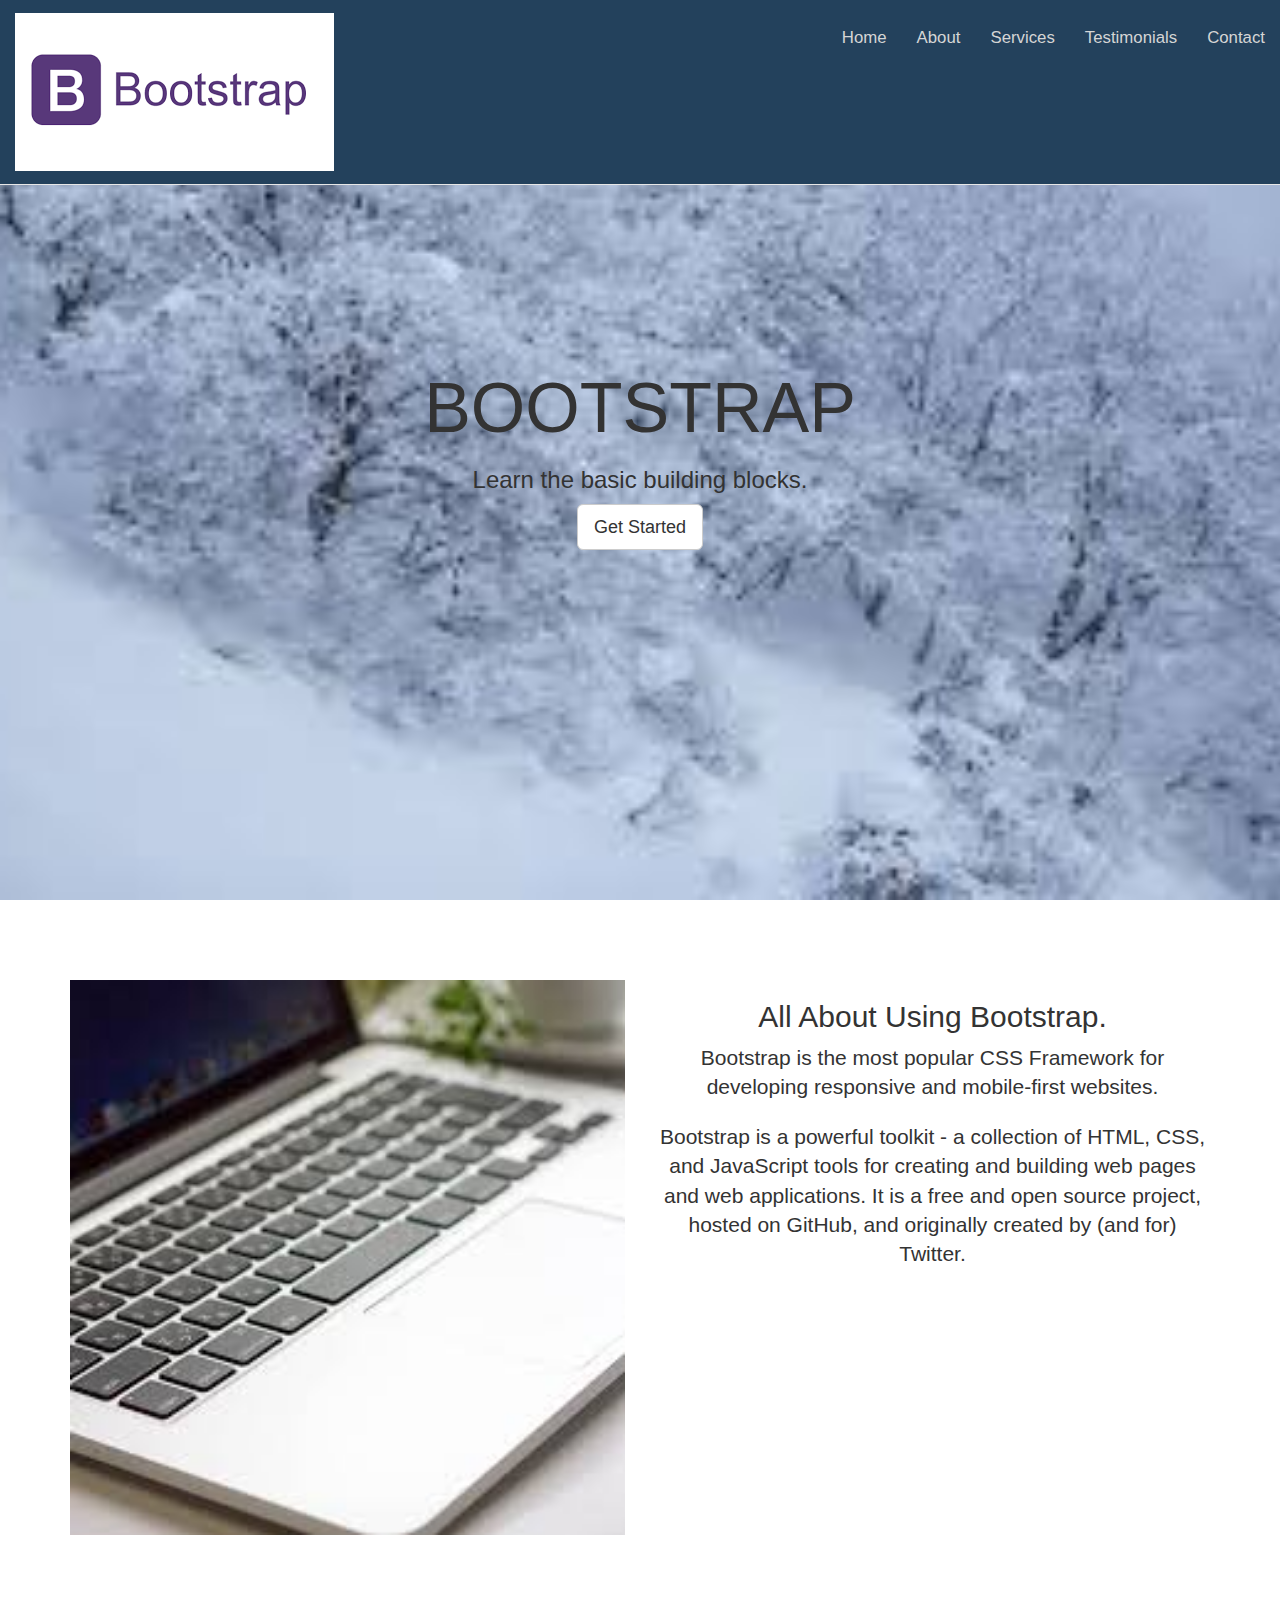
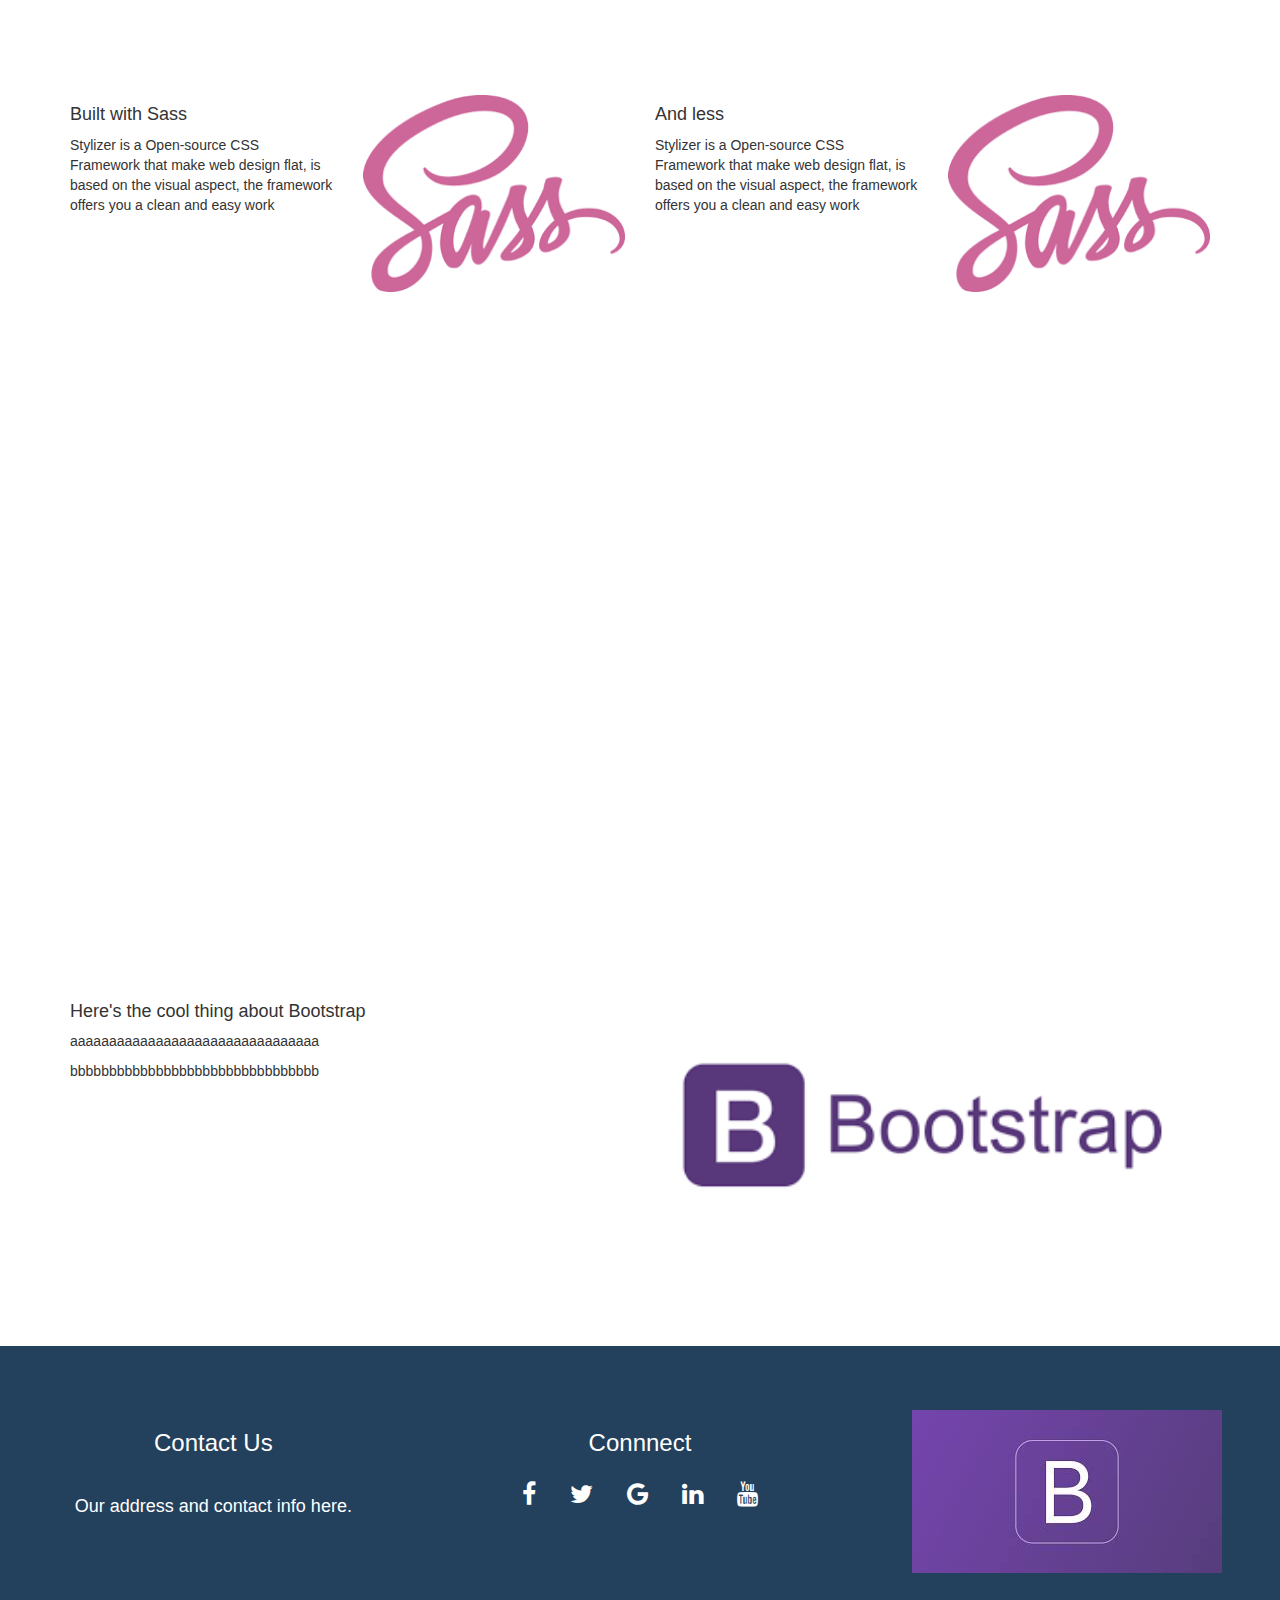
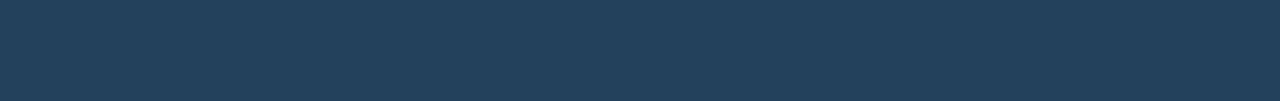
<file: bootstrap/index.html>
<!DOCTYPE html>
<html>
<head>
    <title>Bootstrap Landing page</title>
    <meta name="viewport" content="width=device-width, initial-scale=1">
    <link rel="stylesheet" href="https://maxcdn.bootstrapcdn.com/bootstrap/3.3.7/css/bootstrap.min.css">
    <link rel="stylesheet" href="https://cdnjs.cloudflare.com/ajax/libs/font-awesome/4.7.0/css/font-awesome.min.css">
    <script src="https://ajax.googleapis.com/ajax/libs/jquery/3.2.1/jquery.min.js"></script>
    <script src="https://maxcdn.bootstrapcdn.com/bootstrap/3.3.7/js/bootstrap.min.js" integrity="sha384-Tc5IQib027qvyjSMfHjOMaLkfuWVxZxUPnCJA7l2mCWNIpG9mGCD8wGNIcPD7Txa" crossorigin="anonymous"></script>
    <link href="style.css" rel="stylesheet" /> 
</head>

<body>
    
<nav class="navbar navbar-default navbar-fixed-top" role="navigation">
    <div class="container-fluid">
        <div class="navbar-header">
            <button type="button" class="navbar-toggle" data-toggle="collapse" data-target="#navbar-collapse-main">
                <span class="sr-only">Toggle navigation</span>
                <span class="icon-bar"></span>
                <span class="icon-bar"></span>
                <span class="icon-bar"></span>>
            </button>
            <a class="navba-brand" href="#"><img src="img/headerLogo.png"></a>
        </div>
        <div class="collapse navbar-collapse" id="navbar-collapse-main">
            <ul class="nav navbar-nav navbar-right">
                <li><a class="active">Home</a></li>
                <li><a href="#">About</a></li>
                <li><a href="#">Services</a></li>
                <li><a href="#">Testimonials</a></li>
                <li><a href="#">Contact</a></li>
            </ul>
        </div>
    </div>
</nav>

<div id="home">
    <div class="landing-text">
        <h1>BOOTSTRAP</h1>
        <h3>Learn the basic building blocks.</h3>
        <a href="#" class="btn btn-default btn-lg">Get Started</a>
    </div>
</div>

<div class="padding">
<div class="container">
    <div class="row">
        <div class="col-sm-6">
            <img src="img/pc.jpeg">
        </div>
        <div class="col-sm-6 text-center">
            <h2>All About Using Bootstrap.</h2>
            <p class="lead">Bootstrap is the most popular CSS Framework for developing responsive and mobile-first websites.</p>
            <p class="lead">Bootstrap is a powerful toolkit - a collection of HTML, CSS, and JavaScript tools for creating and building web pages and web applications. It is a free and open source project, hosted on GitHub, and originally created by (and for) Twitter.</p>
        </div>
    </div>
</div>
</div>
    

<div class="padding">
<div class="container">
    <div class="row">
        <div class="col-lg-3 col-md-3 col-sm-6 col-xs-12">
            <h4>Built with Sass</h4>
            <p>Stylizer is a Open-source CSS Framework that make web design flat, is based on the visual aspect, the framework offers you a clean and easy work</p>
        </div>
        
        <div class="col-lg-3 col-md-3 col-sm-6 col-xs-12">
            <img src="img/sass.png" class="img-responsive">
        </div>
        
        <div class="col-lg-3 col-md-3 col-sm-6 col-xs-12">
          <h4>And less</h4>
            <p>Stylizer is a Open-source CSS Framework that make web design flat, is based on the visual aspect, the framework offers you a clean and easy work</p>  
        </div>
        
         <div class="col-lg-3 col-md-3 col-sm-6 col-xs-12">
            <img src="img/sass.png" class="img-responsive">
        </div>
    </div>
</div>
</div>
    

<div id ="fixed">
</div>

<div class="padding">
<div class="container">
    <div class="row">
        
        <div class="col-sm-6 ">
            <h4>Here's the cool thing about Bootstrap</h4>
            <p>aaaaaaaaaaaaaaaaaaaaaaaaaaaaaaaa</p>
            <p>bbbbbbbbbbbbbbbbbbbbbbbbbbbbbbbb</p>
        </div>
        <div class="col-sm-6">
            <img src="img/bootstrap.png">
        </div>
    </div>
</div>
</div>

<footer class="container-fluid text-center">
    <div class="row">
        <div class="col-sm-4">
            <h3>Contact Us</h3>
            <br>
            <h4>Our address and contact info here.</h4>
        </div>
         <div class="col-sm-4">
             <h3>Connnect</h3>
             <a href="#" class="fa fa-facebook"></a>
             <a href="#" class="fa fa-twitter"></a>
             <a href="#" class="fa fa-google"></a>
             <a href="#" class="fa fa-linkedin"></a>
             <a href="#" class="fa fa-youtube"></a>
        </div>
         <div class="col-sm-4">
            <img src ="img/footerLogo.jpeg">
        </div>
        
    </div>
    
    
    
    
</footer>

    
</body>
</html>
</file>
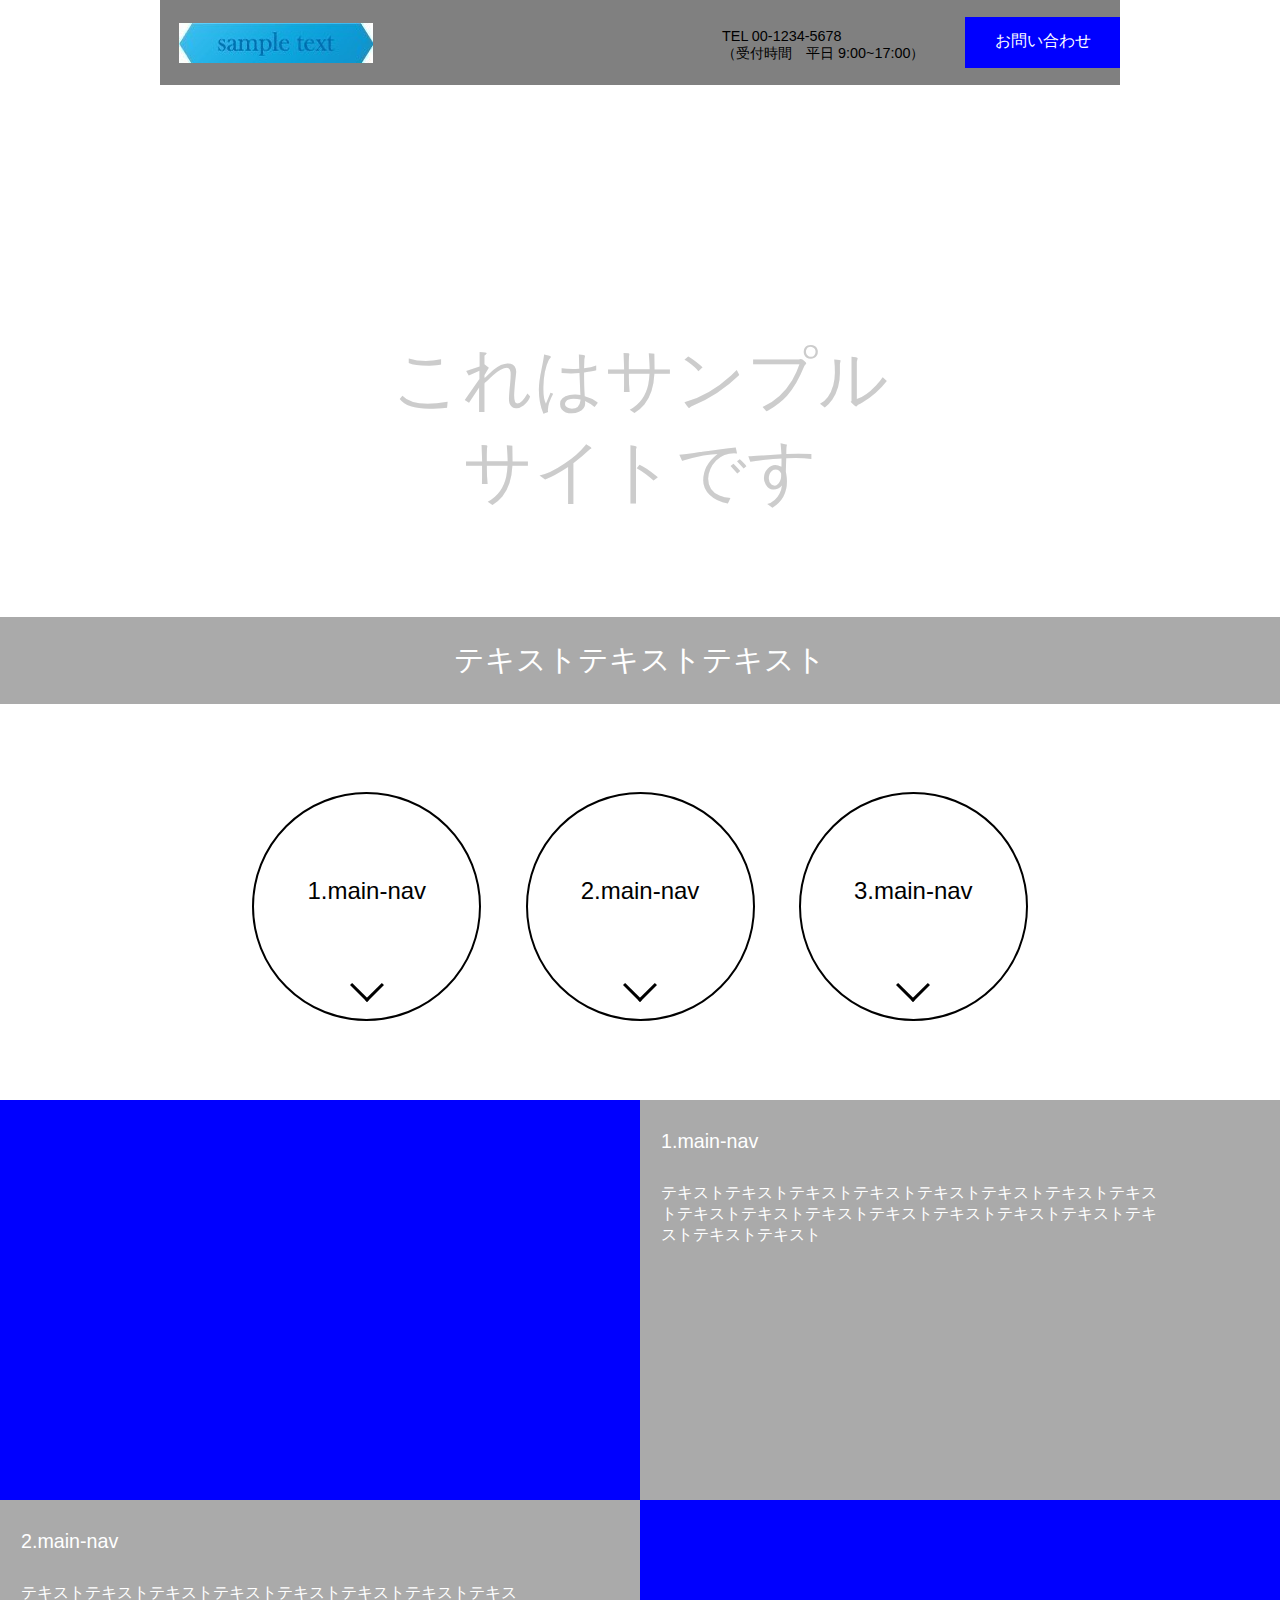
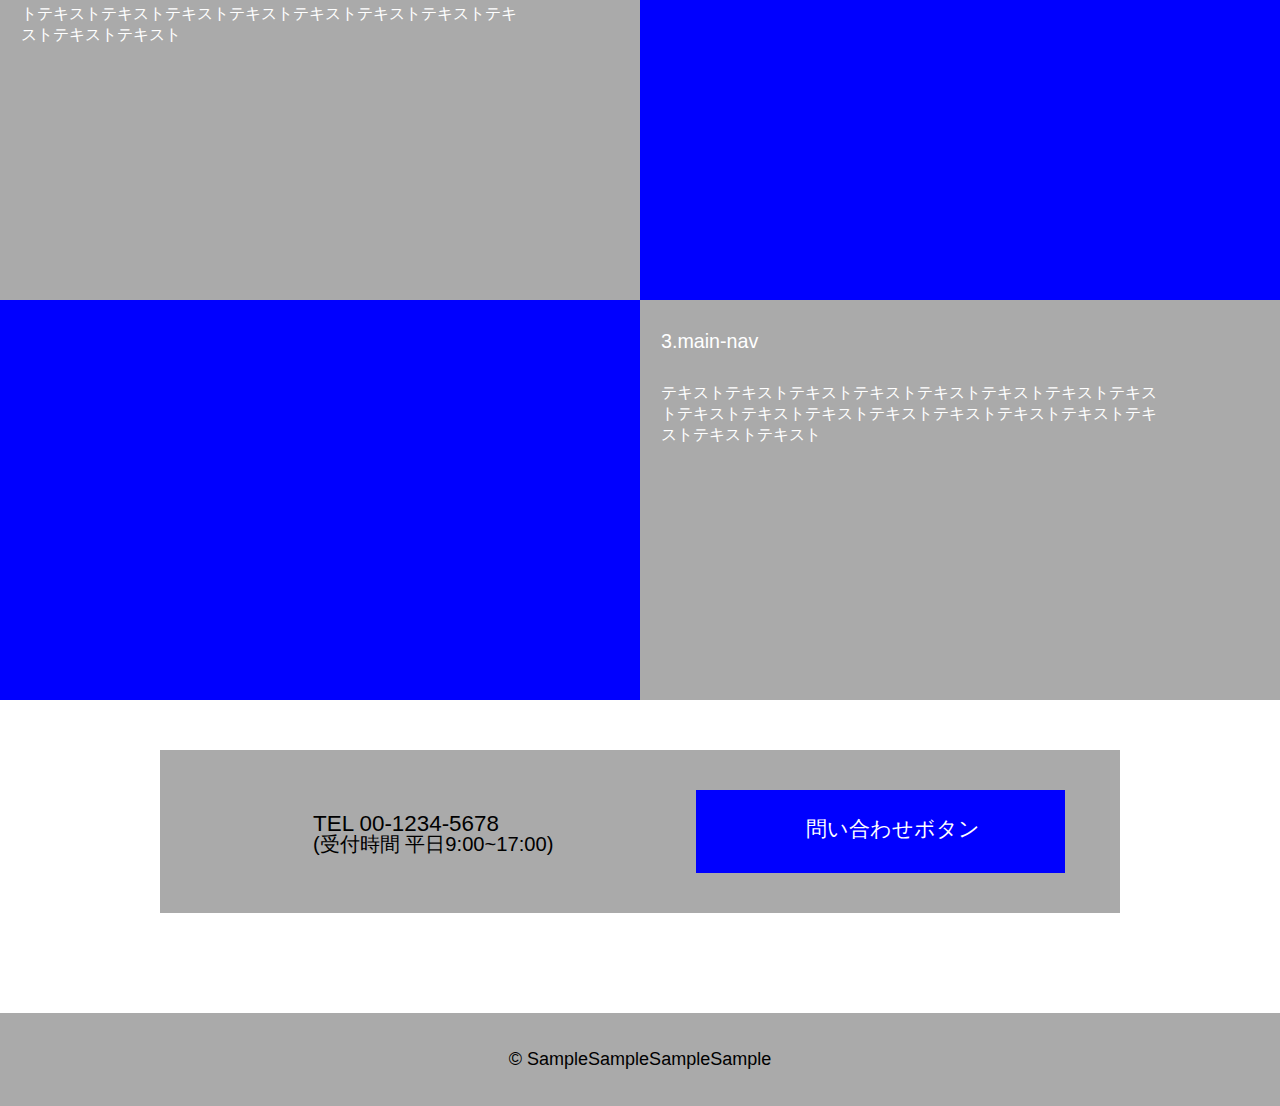
<file: krowl/index.html>
<!DOCTYPE html>
<html>
    <head>
        <meta charset ="utf-8">
        <title>sample</title>
        <link href="style.css" rel="stylesheet" type="text/css">
    </head>
    <body>
        <div id="page">
            <header>
                <div id="header_inner">
                    <div id="header_logo">
                        <img src="images/header-logo.png">
                    </div>
                    <div id="header_contact">
                        <a href="#" id="header_contact_inner">
                            <p>お問い合わせ</p>
                        </a>
                    </div>
                    <div id="header_text">
                        <p>TEL 00-1234-5678<br>
                        （受付時間　平日 9:00~17:00）</p>
                    </div>
                </div>
            </header>
            <div id="main_image">
            <div id="main_image_inner">
                <h1>これはサンプルサイトです</h1>
            </div>
        </div>
        <main>
            <section id="section01">
                <div class="scroll">
                    <h2>テキストテキストテキスト</h2>
                </div>
                <nav>
                    <ul id="main_nav">
                        <li><a href="#div01">1.main-nav</a></li>
                        <li><a href="#div02">2.main-nav</a></li>
                         <li><a href="#div03">3.main-nav</a></li>
                    </ul>
                </nav>
                <div class="contents" id="div01">
                    <div class="left" id="photo01">
                    </div>
                    <div class="right text">
                    <h4>1.main-nav</h4>
                    <p>テキストテキストテキストテキストテキストテキストテキストテキストテキストテキストテキストテキストテキストテキストテキストテキストテキストテキスト</p>
                    </div>
                </div>
                
                 <div class="contents" id="div02">
                    <div class="right" id="photo02">
                    </div>
                    <div class="left text">
                    <h4>2.main-nav</h4>
                    <p>テキストテキストテキストテキストテキストテキストテキストテキストテキストテキストテキストテキストテキストテキストテキストテキストテキストテキスト</p>
                    </div>
                </div>
                
                 <div class="contents" id="div03">
                    <div class="left" id="photo03">
                    </div>
                    <div class="right text">
                    <h4>3.main-nav</h4>
                    <p>テキストテキストテキストテキストテキストテキストテキストテキストテキストテキストテキストテキストテキストテキストテキストテキストテキストテキスト</p>
                    </div>
                </div>
                
                <div class="main_contact">
                <div class="contact_left main_contact_inner">
                    <div class="contact_left_inner">
                        <p>TEL 00-1234-5678<br>
                        <span>(受付時間 平日9:00~17:00)</span></p>
                    </div>
                </div>
                <div class="contact_right main_contact_inner">
                    <a href="#" class="contact_right_inner">
                        <p>問い合わせボタン</p>
                    </a>
                </div>
                </div>
            </section>
        </main>
        <footer>
            <p>© SampleSampleSampleSample</p>
        </footer>
    </div>
    </body>
</html>
</file>
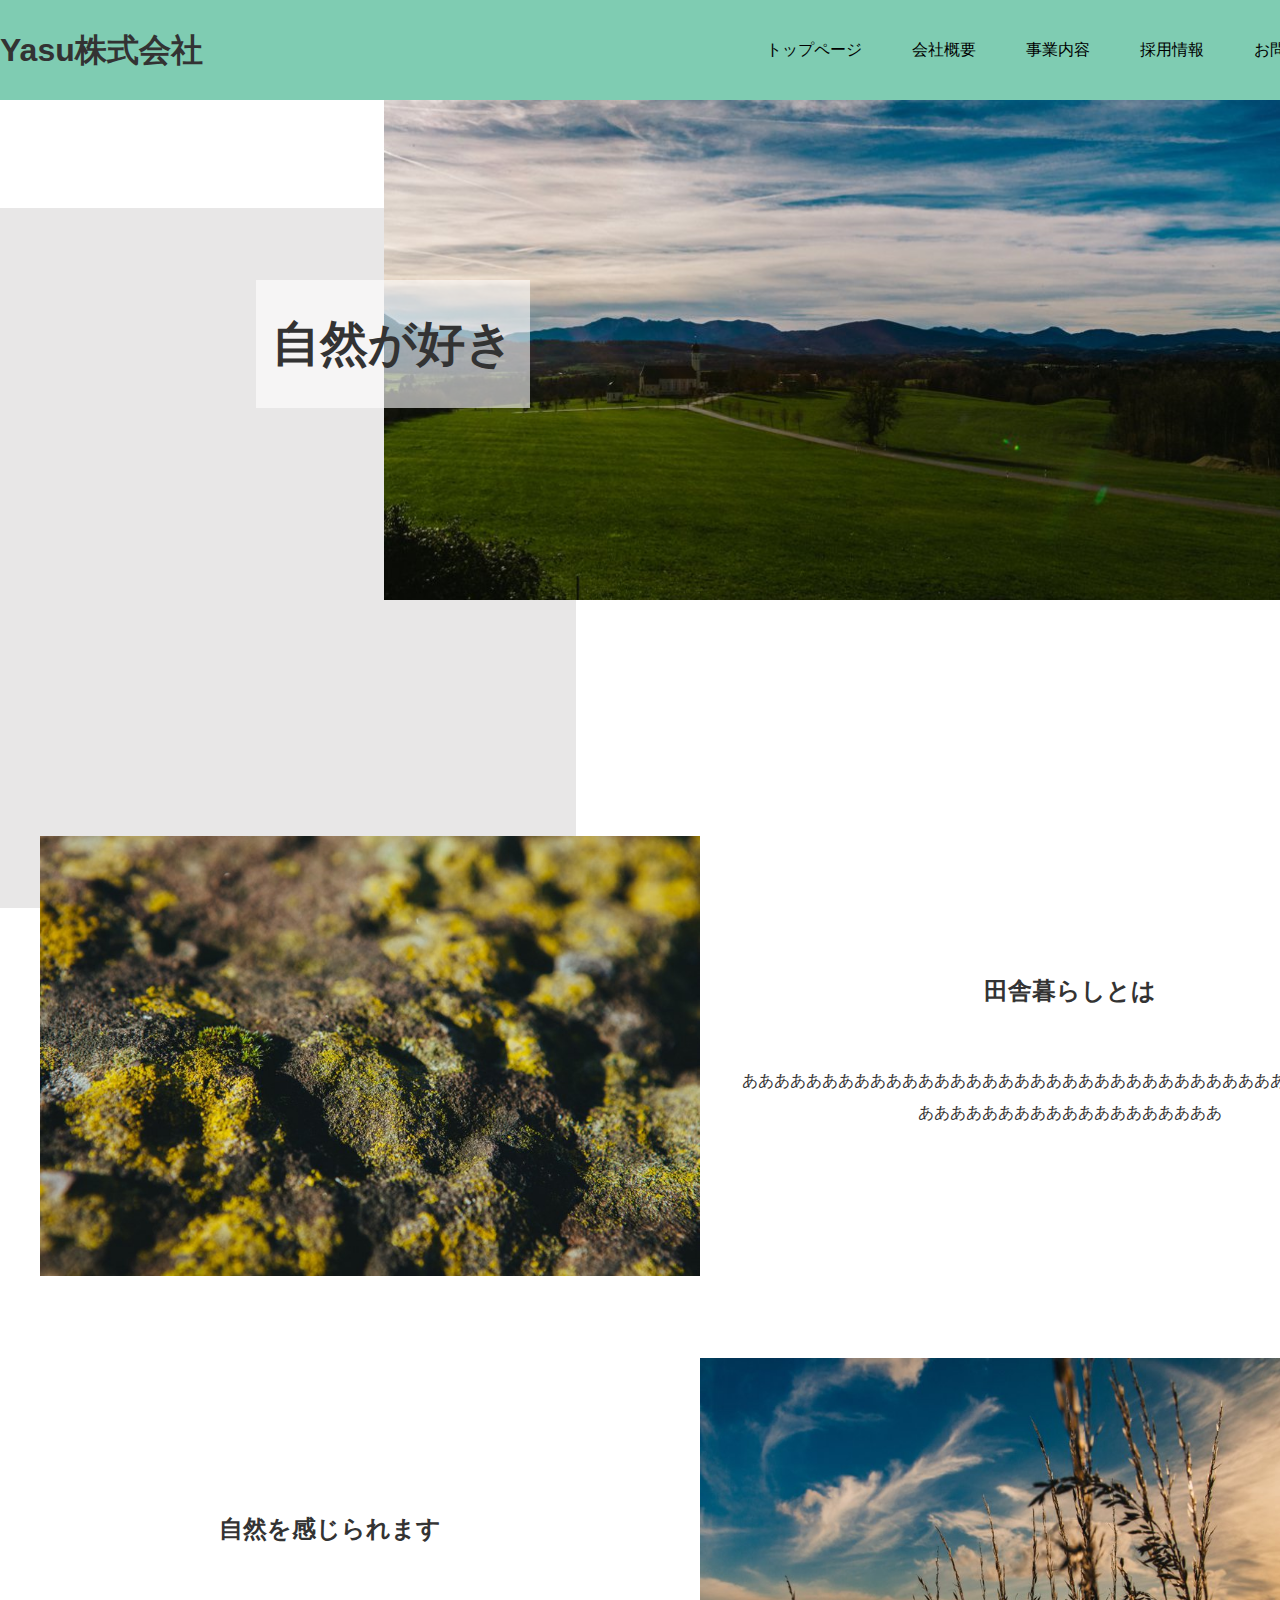
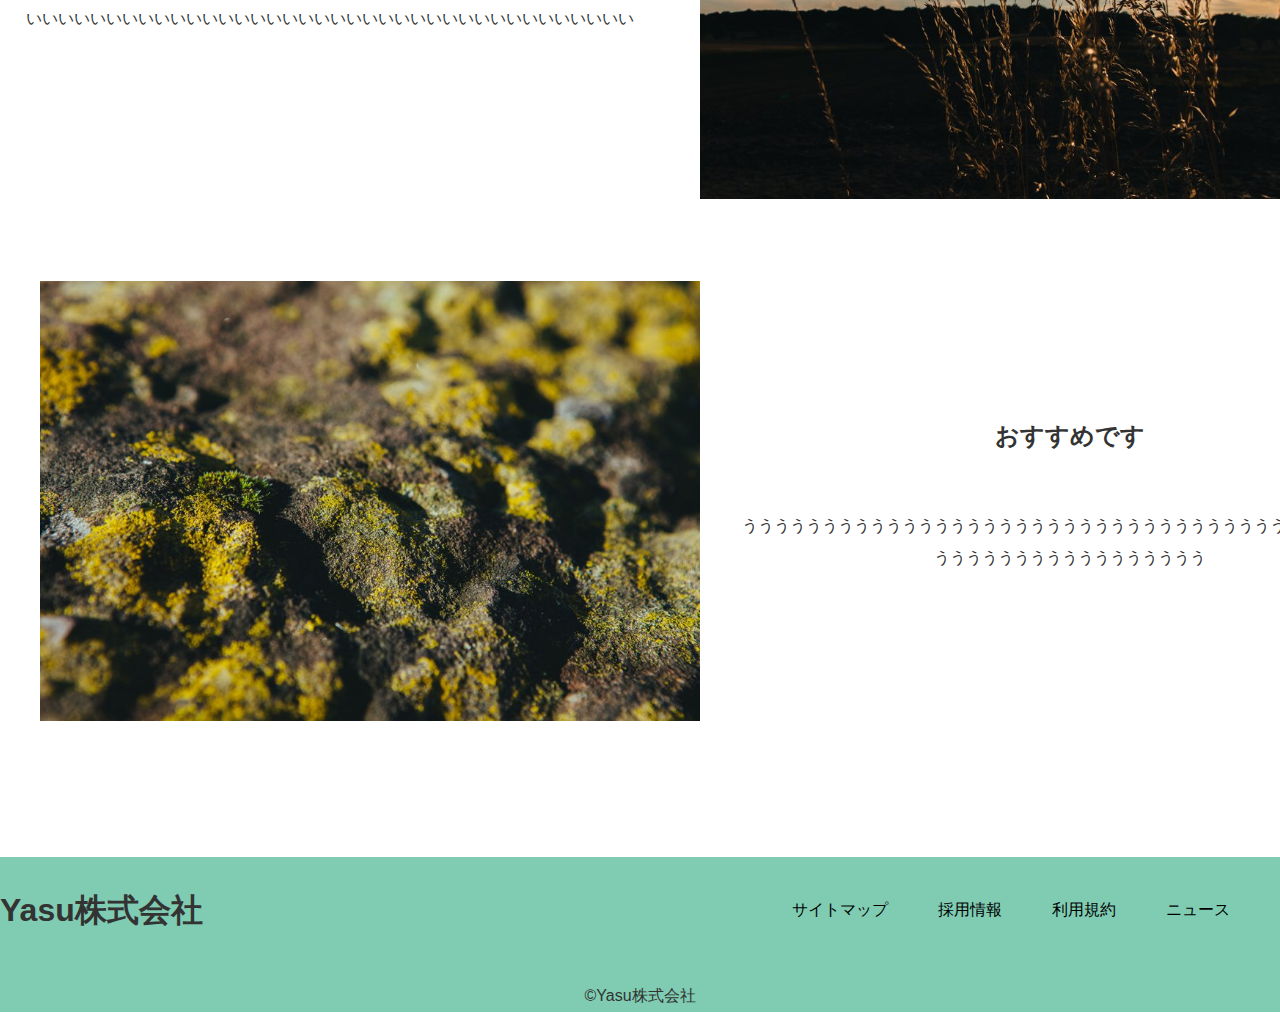
<file: kurinosuke/index.html>
<!DOCTYPE html>
<html lang="ja">

<head>
    <meta charset="UTF-8">
    <title>practice</title>
    <link rel="stylesheet" href="style.css">
</head>

<body>
    <header class="header">
        <div class="content-wrapper header-nav">
            <h1>Yasu株式会社</h1>
            <nav>
                <ul>
                    <li><a href="#">トップページ</a></li>
                    <li><a href="#">会社概要</a></li>
                    <li><a href="#">事業内容</a></li>
                    <li><a href="#">採用情報</a></li>
                    <li><a href="#">お問い合わせ</a></li>
                </ul>
            </nav>
        </div>


    </header>
    <section class="mainvisual">
        <img src="images/lawn.jpg" alt="自然で暮らそう">
        <h2>自然が好き</h2>
        <div class="bg1"></div>
    </section>
    <main>
        <section class="greeting">
            <div class="content-wrapper">
                <div class="contents">
                    <figure><img src="images/land.jpg" alt=""></figure>
                    <div class="content">
                        <h2>田舎暮らしとは</h2>
                        <p>ああああああああああああああああああああああああああああああああああああああああああああああああああああああああああああ
                        </p>
                    </div>
                </div>
                
                <div class="contents">
                    <div class="content">
                        <h2>自然を感じられます</h2>
                        <p>いいいいいいいいいいいいいいいいいいいいいいいいいいいいいいいいいいいいいい
                        </p>
                    </div>
                    <figure><img src="images/sky.jpg" alt=""></figure>
                </div>
                
                <div class="contents">
                    <figure><img src="images/land.jpg" alt=""></figure>
                    <div class="content">
                        <h2>おすすめです</h2>
                        <p>うううううううううううううううううううううううううううううううううううううううううううううううううううううううううう
                        </p>
                    </div>
                </div>
                
            </div>
            </div>
        </section>

    </main>
    <footer class="footer">
        <div class="content-wrapper footer-nav">
            <h1>Yasu株式会社</h1>
            <nav>
                <ul>
                    <li><a href="#">サイトマップ</a></li>
                    <li><a href="#">採用情報</a></li>
                    <li><a href="#">利用規約</a></li>
                    <li><a href="#">ニュース</a></li>
                </ul>
            </nav>
        </div>
        <p>©Yasu株式会社</p>
    </footer>

</body>

</html>
</file>
<file: bootstrap/style.css>
html, body {
    height: 100%;
    width: 100%;
}
.navbar {
    background-color: #23415C;
    padding: 1% 0;
    font-size: 1.2em;
}

.navbar-brand {
    min-height: 55px;
    padding: 0 15px 5px;
}

.navbar-default .navbar-nav li a {
    color: #D5D5D5;
}

.navbar-default .navbar-nav li a:hover, .navbar-default .navbar-nav li a:active {
    color: #fff;
}

#home {
    background: url(img/mountain.jpeg) no-repeat center fixed;
    display: table;
    height: 100%;
    position: relative;
    width: 100%;
    background-size: cover;
}

.landing-text {
    display: table-cell;
    text-align: center;
    vertical-align: middle;
}
.landing-text h1 {
    font-size: 500%;
    font-weight: 700%;
}
.padding {
    padding: 80px 0;
}
.padding img {
    width: 100%;
}

#fixed {
    background: url(img/background.jpg) no-repeat center center fixed;
    display: table;
    height: 60%;
    position: relative;
    width: 100%;
    background-size: cover;
}
footer {
    width: 100%;
    background-color: #23415C;
    padding: 5% 5% 10% 5%;
    color: #FFF;
}
.fa {
    padding: 15px;
    font-size: 25px;
    color: #FFF;
}
.fa:hover {
    color: #D5D5D5;
    text-decoration: none;
}
.icon {
    max-width: 200px;
}

@media(max-width: 768px) {
    .landing-text h1 {
        font-size: 300%;
    }
    .fa {
        font-size: 20px;
        padding: 10px;
    }
    .icon {
        padding-top: 5%;
        max-width: 100px;
    }
}
</file>
<file: krowl/style.css>
html,body,div,span,iframe,h1,h2,h3,h4,h5,p,a,img,ul,li,table,tr,th,td{
    margin: 0;
    padding: 0;
    border: 0;
    font-weight: normal;
    list-style: none;
    text-decoration: none;
}

body {
    font-family:"ヒラギノ角ゴ Pro W3", "Hiragino Kaku Gothic Pro", "メイリオ", Meiryo, Osaka, "ＭＳ Ｐゴシック", "MS PGothic", sans-serif;
}

body {
    width: 100%;
}

#header_inner,.main_contact,#section02_inner,#company {
    width: 960px;
    margin:0 auto;
}

#header_inner{
    height: 85px;
    position: relative;
    background-color: gray;
    margin-bottom: 50px;
}

#header_logo,#header_contact,#header_text {
    position: absolute;
    top: 0;
    bottom: 0;
    margin: auto;
}

#header_logo {
    width: 194px;
    height: 40px;
    left: 19px;
}

#header_contact {
    width: 155px;
    height: 51px;
    right: 0;
}

#header_contact_inner {
    display:block;
    width: 102px;
    height: 24px;
    text-align: center;
    padding: 14px 26px 13px 27px;
    background-color: blue;
    transition: 0.4s;
}

#header_contact_inner:hover {
    transform: scale(1,1,1,1);
}

#header_contact_inner p {
    color: #fff;
} 

#header_text {
    width: 243px;
    height: 29px;
    right: 155px;
}

#header_text p {
    font-size: 0.9em;
}

#main_image {
    display: table;
    width: 100%;
    height: 482px;
    background-size: cover;
}

#main_image_inner {
    width: 100%;
    height: 482px;
    position: relative;
    background: url(https://d2l930y2yx77uc.cloudfront.net/production/uploads/images/6432841/picture_pc_e9cd48501e8ad5f03a13bfefcf9e1f19.jpg) no-repeat;
    background-size: cover
}

h1 {
    position: absolute;
    top: 0;
    right: 0;
    bottom: 0;
    left: 0;
    width: 500px;
    height: 85px;
    margin: auto;
    color: #ccc;
    font-size: 4.3em;
    text-align: center;
    vertical-align: middle;
}

.scroll {
    height: 87px;
    width: 100%;
    background-color: #aaa;
    position: relative;
    display: table;
}

.scroll:after {
    cotent: "";
    display:block;
    width: 0px;
    height: 0px;
    bottom: -14px;
    border-top: 43px solid #aaa;
    border-right: 60px solid transparent;
    border-left: 60px solid transparent;
    left: 0;
    margin: auto;
    position: absolute;
}

h2 {
    color :#fff;
    font-size: 1.9em;
    text-align: center;
    display: table-cell;
    vertical-align: middle;
}

nav {
    height: 396px;
    width: 100%;
    margin: 0 auto;
    
}

#main_nav {
    display: flex;
    justify-content: space-evenly;
    width: 67.5%;
    min-width: 687px;
    height: 396px;
    overflow: hidden;
    margin: 0 auto;
    padding: 88px 0;
}

#main_nav li {
    float: left;
    height: 225px;
    width: 225px;
    border: 2px solid #000;
    border-radius: 50%;
    position: relative;
   display: flex;
}

#main_nav li:after {
    content: "";
    display: block;
    position: absolute;
    bottom: 22px;
    right: 0;
    left: 0;
    width: 21px;
    height: 21px;
    margin: auto;
    border-right: 3px solid #000;
    border-bottom: 3px solid #000;
    transform: rotate(45deg);
}

#main_nav li:lasta-of-type {
    margin: 0 auto;
}


#main_nav a {
    color: #000;
    font-size: 1.5rem;
    position: absolute;
    top: 0;
    left: 0;
    width: 100%;
    border-radius: 50%;
    text-align: center;
    padding: 83px 0 100px ;
}

#div_03 {
    margin-bottom: 100px;
}

.contents {
    height: 400px;
    overflow: hidden;
    background-color: blue;
}

.left {
    float: left;
    height: 400px;
    width: 50%;
    background-repeat: no-repeat;
    background-size: cover;
}

#photo01 {
    background-image:
    url(https://d2l930y2yx77uc.cloudfront.net/production/uploads/images/6432843/picture_pc_0c274de1b76f4063c7ce088be3b57004.jpg);
}

#photo02 {
    background-image:
    url(https://d2l930y2yx77uc.cloudfront.net/production/uploads/images/6432845/picture_pc_3d21e88b8ee49951e3c0931173a8f8ed.jpg);
}

#photo03 {
    background-image:
    url(https://d2l930y2yx77uc.cloudfront.net/production/uploads/images/6432848/picture_pc_c61a50ca0b2335d65a46645b73a2a480.jpg);
}

.right {
    float: right;
    width: 50%;
    height: 400px;
}

.text {
    background-color: #aaa;
}

.contents p,h4 {
    margin: 30px 120px 0 21px;
    color: #fff;
}

h4 {
    font-size: 1.23rem;
}

.main_contact {
    height: 163px;
    background-color: #aaa;
    margin-top: 50px;
    margin-bottom: 100px;
    overflow: hidden;
}

.main_contact_inner {
    width: 50%;
    height: 163px;
    position: relative;
}

.contact_left {
    float: left;
}

.contact_left_inner {
    position: absolute;
    top: 0;
    right: 0;
    bottom: 0;
    left: 0;
    width: 307px;
    height: 53px;
    margin: auto;
    overflow: hidden;
}

.contact_left_inner p {
    float: right;
    font-size: 1.4em;
    line-height: 20px;
    margin: 9px 0 5px;
}

.contact_left_inner span {
    font-size: 0.9em;
} 

.contact_right {
    float: right;
}

.contact_right_inner {
    display: block;
    position: absolute;
    top: 0;
    right: 0;
    bottom: 0;
    left: 0;
    width: 243px;
    height: 33px;
    margin: auto;
    padding: 25px 85px 25px 41px;
    background-color: blue;
    transition: 0.4s;
}
.contact_right_inner:hover {
    transform: scale(1.1,1.1);
}

.contact_right p {
    float: right;
    color: #fff;
    font-size: 1.3rem;
} 

footer {
    height: 93px;
    background-color: #aaa;
}

footer p {
    text-align: center;
    font-size: 18px;
    line-height: 93px;
}
</file>
<file: kurinosuke/style.css>
@charset "UTF-8";

html {
    margin: 0;
    padding: 0;
}

body {
    margin: 0;
    padding: 0;
    font-family: "Yu Gothic", "遊ゴシック", YuGothic, "遊ゴシック体", sans-serif;
    font-weight: 500;
    color: #333;
    line-height: 2.0;
}

h2,h3,h4,h5 {
    margin: 0;
    padding: 0;
}

img {
    width: 100%;
    vertical-align: bottom;
}

ul,li,dl,dt,dd {
    margin: 0;
    padding: 0;
    list-style: none;
}

a {
    text-decoration: none;
    color: #000;
}

a:hover {
    transition: 3s;
    opacity: 0.6;
}

section {
    margin-bottom: 120px;
}

.content-wrapper {
    width: 1400px;
    margin: 0 auto;
}

.header {
    width: 100%;
    background-color: rgb(0,153,102, 0.5);
}

.header-nav {
    height: 100px;
    display: flex;
    justify-content: space-between;
    align-items: center;
}

.header nav ul {
    display: flex;
    justify-content: space-between;
    align-items: center;
}


.header nav ul li {
    margin-right: 50px;
}

.mainvisual {
    position: relative;
    height: 600px;
}

.mainvisual img {
    width: 70%;
    height: 500px;
    object-fit: cover;
    margin-left: 30%;
}

.mainvisual h2 {
    position: absolute;
    top: 30%;
    left: 20%;
    background: rgba(255,255,255,0.6);
    font-size: 3rem;
    padding: 1rem;
}

.bg1 {
    background: #e8e7e7;
    height: 700px;
    width: 45%;
    position: absolute;
    top:18%;
    left: 0;
    z-index:-1;
}

.greeting h2 {
    margin-bottom: 50px;
    text-align: center;
}

.contents {
    display: flex;
    width: 100%;
    justify-content: space-between;
    margin: 0 auto;
    align-items: center;
    text-align: center;
    margin-bottom: 50px;
}

.greeting .contents figure {
    width:48%;
}

.greeting .content {
    width: 48%;
}

.footer-nav {
    display: flex;
    width: 100%;
    justify-content: space-between;
    align-items: center; 
}

.footer-nav ul {
    display: flex;
    justify-content: space-between;
    text-align: center;
}

.footer-nav ul li {
    margin-right: 50px;
}

.footer p {
    text-align: center;
}

footer {
    background-color: rgb(0,153,102, 0.5);
}
</file>
